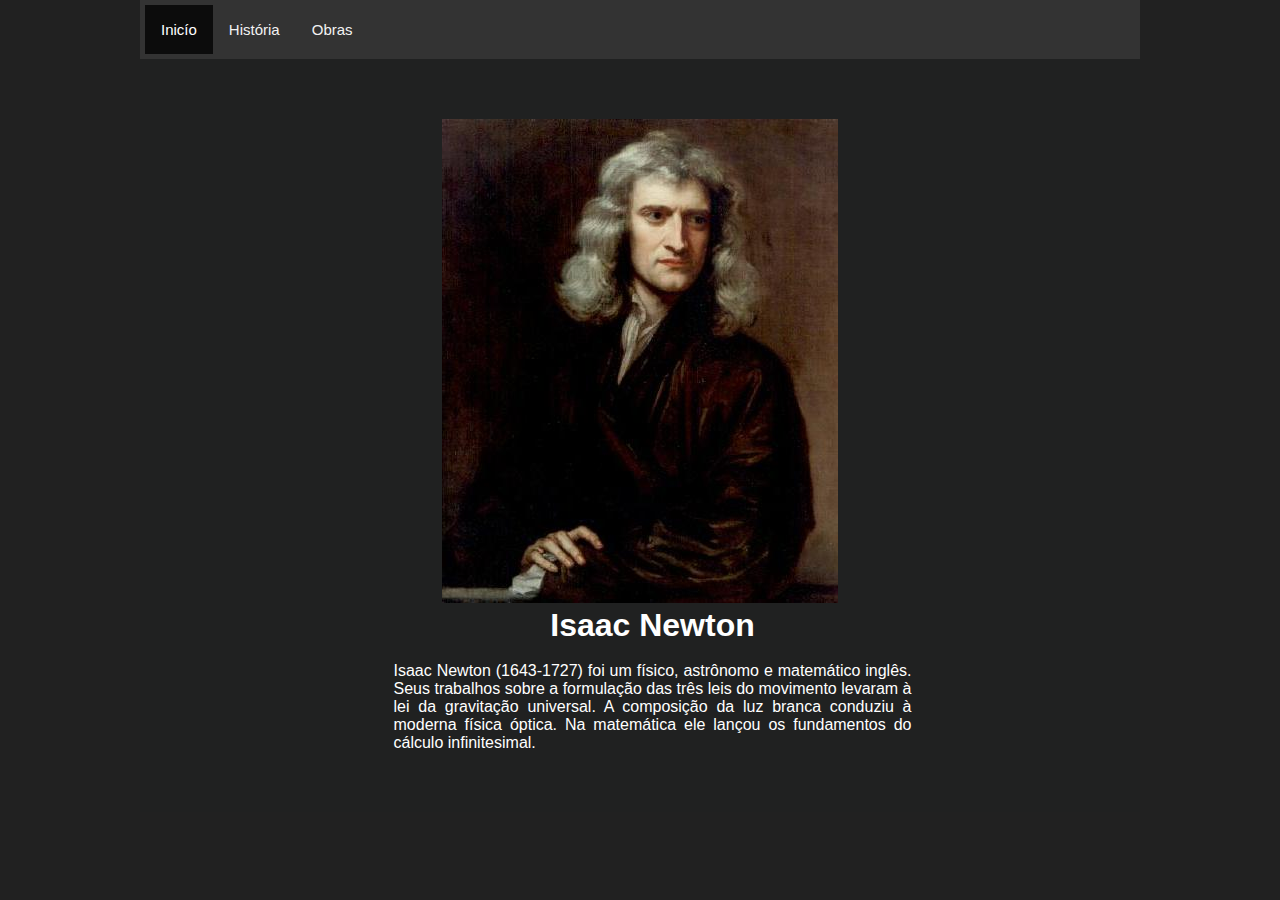
<file: index.html>
<!DOCTYPE html>
<html lang="pt-br">
<head>
    <meta charset="UTF-8">
    <meta http-equiv="X-UA-Compatible" content="IE=edge">
    <meta name="viewport" content="width=device-width, initial-scale=1.0">
    <link rel="stylesheet" href="/css/style.css">
    <link rel="shortcut icon" href="imagem/maça.png" type="image/x-icon">
    
    <title>Biografia de Isaac Newton</title>
</head>
<body>
    <div class="container">
        <header>
            <div class="topnav">
                <a class="active">Inicío</a>
                <a href="história.html">História</a>
                <a href="Obras.html"> Obras</a>
        </header>
      
        <footer>
            <img src="/imagem/Sir_Isaac_Newton_(1643-1727).jpg" alt="">
            <div class="description">
            <div class="index">
        
            
                <h1>Isaac Newton</h1>
                <br>
                <p>Isaac Newton (1643-1727) foi um físico, astrônomo e matemático inglês. Seus trabalhos sobre a
                formulação das três leis do movimento levaram à lei da gravitação universal. A composição da
                luz branca conduziu à moderna física óptica. Na matemática ele lançou os fundamentos do cálculo 
                    infinitesimal.</p>
               
            </div>
            </div>
        </footer>
    </div>
</body>
</html>
</file>
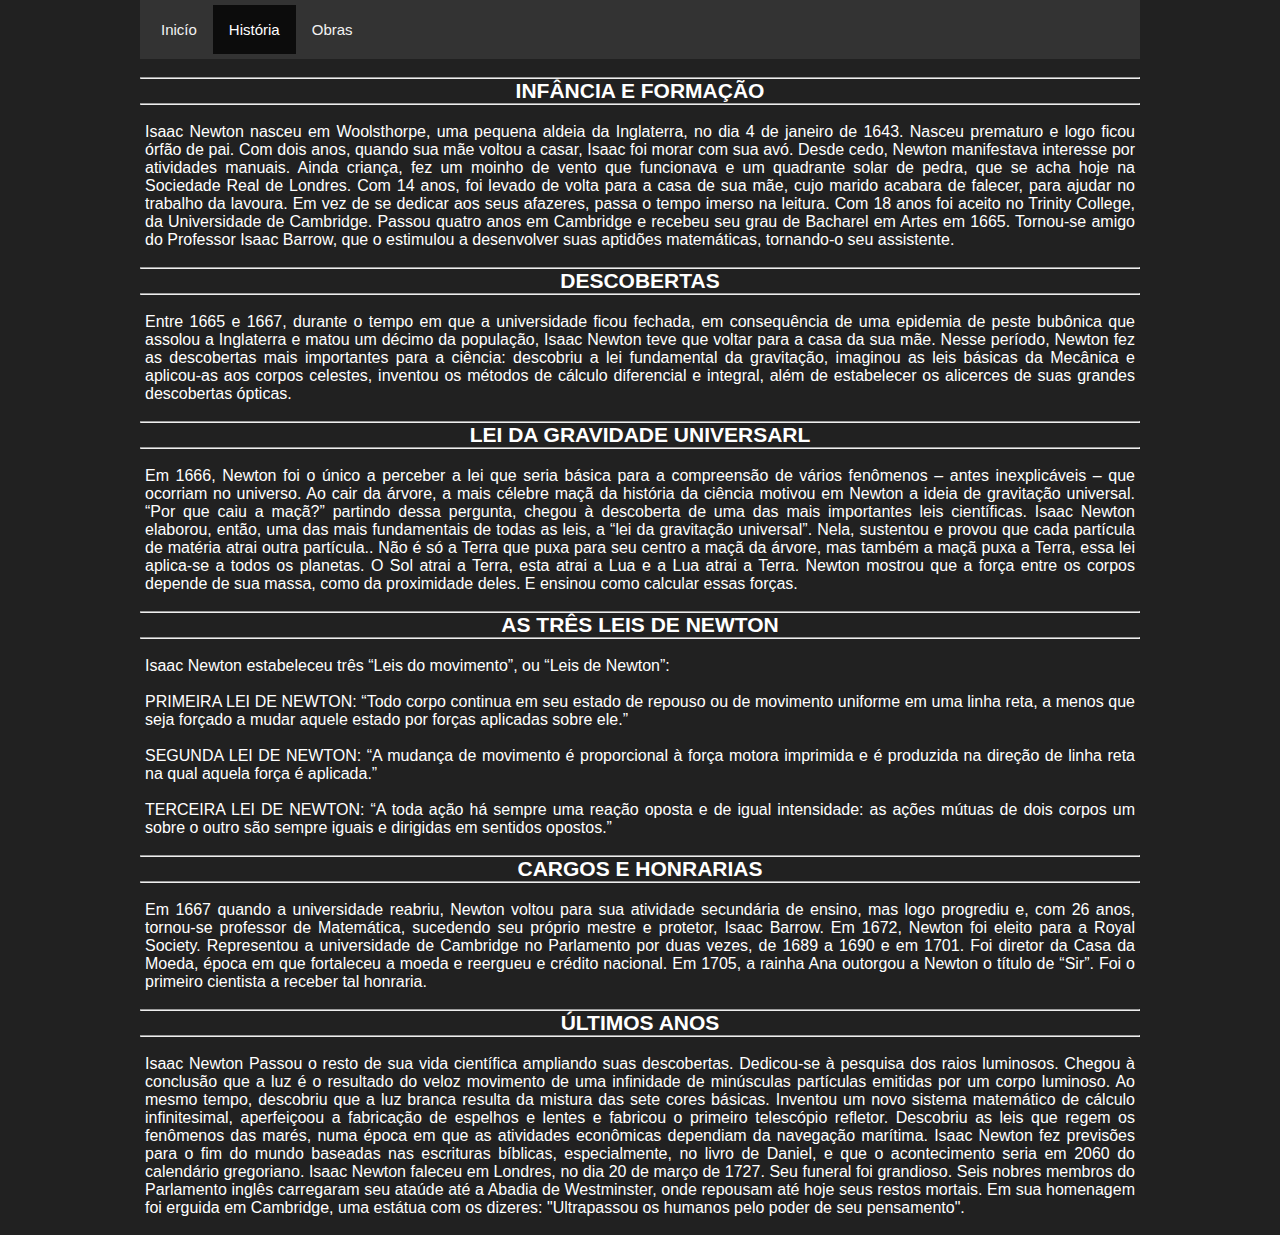
<file: história.html>
<!DOCTYPE html>
<html lang="pt-br">
<head>
    <meta charset="UTF-8">
    <meta http-equiv="X-UA-Compatible" content="IE=edge">
    <meta name="viewport" content="width=device-width, initial-scale=1.0">
    <link rel="stylesheet" href="/css/style.css">
    <link rel="shortcut icon" href="imagem/maça.png" type="image/x-icon">
    <title>História</title>
</head>
<body>
    <div class="container">
        <header>
            <div class="topnav">
                <a href="/index.html"> Inicío</a>
                <a class="active" >História</a>
                <a href="Obras.html"> Obras</a>
            </div>
        </header>
        <br>
            <div class="history" >
                <hr><h2> INFÂNCIA E FORMAÇÃO</h2><hr>
                <br>
                <p>Isaac Newton nasceu em Woolsthorpe, uma pequena aldeia da Inglaterra, no dia 4 de janeiro de 1643. Nasceu prematuro e logo ficou órfão de pai. Com dois anos, quando sua mãe voltou a casar, Isaac foi morar com sua avó.
                    Desde cedo, Newton manifestava interesse por atividades manuais. Ainda criança, fez um moinho de vento que funcionava e um quadrante solar de pedra, que se acha hoje na Sociedade Real de Londres.
                    Com 14 anos, foi levado de volta para a casa de sua mãe, cujo marido acabara de falecer, para ajudar no trabalho da lavoura. Em vez de se dedicar aos seus afazeres, passa o tempo imerso na leitura.                   
                    Com 18 anos foi aceito no Trinity College, da Universidade de Cambridge. Passou quatro anos em Cambridge e recebeu seu grau de Bacharel em Artes em 1665.                    
                    Tornou-se amigo do Professor Isaac Barrow, que o estimulou a desenvolver suas aptidões matemáticas, tornando-o seu assistente.</p>
                <br>
                        <div id="dov">                       
            </div>
                
                <hr><h2>DESCOBERTAS</h2><hr>
                <br>
                <p>Entre 1665 e 1667, durante o tempo em que a universidade ficou fechada, em consequência de uma epidemia de peste bubônica que assolou a Inglaterra e matou um décimo da população, Isaac Newton teve que voltar para a casa da sua mãe.
                    Nesse período, Newton fez as descobertas mais importantes para a ciência: descobriu a lei fundamental da gravitação, imaginou as leis básicas da Mecânica e aplicou-as aos corpos celestes, inventou os métodos de cálculo diferencial e integral, além de estabelecer os alicerces de suas grandes descobertas ópticas.</p>
                    <br>
                    <div id="dov">
                
                <div class="history" >        
                 <hr><h2> LEI DA GRAVIDADE UNIVERSARL </h2><hr>
                <br>
                <p>Em 1666, Newton foi o único a perceber a lei que seria básica para a compreensão de vários fenômenos – antes inexplicáveis – que ocorriam no universo.
                   Ao cair da árvore, a mais célebre maçã da história da ciência motivou em Newton a ideia de gravitação universal. “Por que caiu a maçã?” partindo dessa pergunta, chegou à descoberta de uma das mais importantes leis científicas.        
                   Isaac Newton elaborou, então, uma das mais fundamentais de todas as leis, a “lei da gravitação universal”. Nela,                            
                   sustentou e provou que cada partícula de matéria atrai outra partícula..                            
                   Não é só a Terra que puxa para seu centro a maçã da árvore, mas também a maçã puxa a Terra, essa lei aplica-se a todos os planetas. O Sol atrai a Terra, esta atrai a Lua e a Lua atrai a Terra. 
                   Newton mostrou que a força entre os corpos depende de sua massa, como da proximidade deles. E ensinou como calcular essas forças.</p>
                <br>
                        <div id="dov">
                
                <div class="history" >        
                <hr><h2> AS TRÊS LEIS DE NEWTON</h2><hr>
                <br>
                <p>Isaac Newton estabeleceu três “Leis do movimento”, ou “Leis de Newton”:</p>
                <br>
                    <p>PRIMEIRA LEI DE NEWTON: “Todo corpo continua em seu estado de repouso ou de movimento uniforme em uma linha reta, a menos que seja forçado a mudar aquele estado por forças aplicadas sobre ele.”</p>
                    <br>
                    <p>SEGUNDA LEI DE NEWTON:  “A mudança de movimento é proporcional à força motora imprimida e é produzida na direção de linha reta na qual aquela força é aplicada.”</p>
                    <br>
                    <p>TERCEIRA LEI DE NEWTON: “A toda ação há sempre uma reação oposta e de igual intensidade: as ações mútuas de dois corpos um sobre o outro são sempre iguais e dirigidas em sentidos opostos.”</p>
                <br>
                        <div id="dov">
                
                 <div class="history" >        
                <hr><h2> CARGOS E HONRARIAS</h2><hr>
                <br>
                <p>Em 1667 quando a universidade reabriu, Newton voltou para sua atividade secundária de ensino, mas logo progrediu e, com 26 anos, tornou-se professor de Matemática, sucedendo seu próprio mestre e protetor, Isaac Barrow.
                    Em 1672, Newton foi eleito para a Royal Society. Representou a universidade de Cambridge no Parlamento por duas vezes, de 1689 a 1690 e em 1701.
                    Foi diretor da Casa da Moeda, época em que fortaleceu a moeda e reergueu e crédito nacional. Em 1705, a rainha Ana outorgou a Newton o título de “Sir”. Foi o primeiro cientista a receber tal honraria.</p>             
                <br>
                     <div id="dov">
               
            
                </div>
                <div class="history" >        
                    <hr><h2> ÚLTIMOS ANOS </h2><hr>
                    <br>
                    <p>Isaac Newton Passou o resto de sua vida científica ampliando suas descobertas. Dedicou-se à pesquisa dos raios luminosos. Chegou à conclusão que a luz é o resultado do veloz movimento de uma infinidade de minúsculas partículas emitidas por um corpo luminoso.
                        Ao mesmo tempo, descobriu que a luz branca resulta da mistura das sete cores básicas. Inventou um novo sistema matemático de cálculo infinitesimal, aperfeiçoou a fabricação de espelhos e lentes e fabricou o primeiro telescópio refletor.
                        Descobriu as leis que regem os fenômenos das marés, numa época em que as atividades econômicas dependiam da navegação marítima. Isaac Newton fez previsões para o fim do mundo baseadas nas escrituras bíblicas, especialmente, no livro de Daniel, e que o acontecimento seria em 2060 do calendário gregoriano.
                        Isaac Newton faleceu em Londres, no dia 20 de março de 1727. Seu funeral foi grandioso. Seis nobres membros do Parlamento inglês carregaram seu ataúde até a Abadia de Westminster, onde repousam até hoje seus restos mortais.
                        Em sua homenagem foi erguida em Cambridge, uma estátua com os dizeres: "Ultrapassou os humanos pelo poder de seu pensamento".
                    </p>             
                    <br>
                         <div id="dov">
                   
                
                    </div>
               
        
    </div>
</body>
</html>
</file>
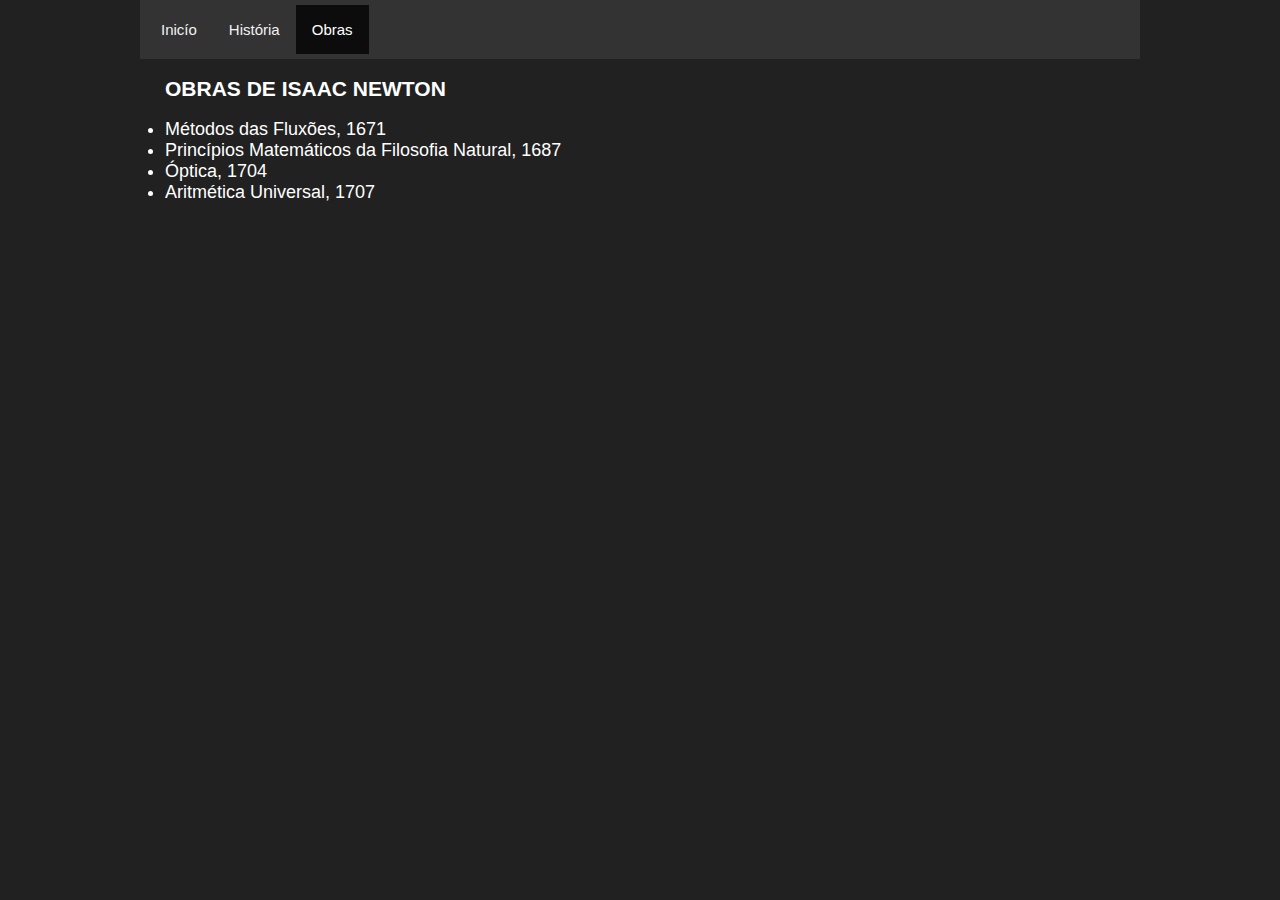
<file: Obras.html>
<!DOCTYPE html>
<html lang="pt-br">
    <head>
        <meta charset="UTF-8">
        <meta http-equiv="X-UA-Compatible" content="IE=edge">
        <meta name="viewport" content="width=device-width, initial-scale=1.0">
        <link rel="stylesheet" href="/css/style.css">
        <link rel="shortcut icon" href="imagem/maça.png" type="image/x-icon">
        <title>História</title>
    </head>
<body>
    <div class="container">
        <header>
            <div class="topnav">
                <a href="index.html">Inicío</a>
                <a href="história.html">História</a>
                <a class="active">Obras</a>
            </div>
        </header>
        <br>
        <div class="description" style="max-width: 100%;" >
            <h2>OBRAS DE ISAAC NEWTON </h2>
            <br>
            <p style="font-size: 18px;"></p>
            <ul style="font-size: 18px;">
             <li>Métodos das Fluxões, 1671</li>
             <li>Princípios Matemáticos da Filosofia Natural, 1687</li>
             <li>Óptica, 1704</li>
             <li>Aritmética Universal, 1707</li>
             
            </ul>
            <br>

        </div>
</body>
</html>
</file>
<file: css/style.css>
* {
    margin: 0;
    padding: 0;
}


body {
    background: rgb(33, 33, 33);
    font-family: Arial, Helvetica, sans-serif;
    
}
.container {
    max-width: 1000px;
    margin: auto;
}
header {
    text-align: center;
    background: #333;
    color: white;
    padding: 5px;
}
.title {
    font-size: 100px;
}
section {
    padding: 40px;
    background-size: cover;
    overflow: hidden;
    height: 40px;
}


footer {
    background-color: #202121;
    padding: 60px;
    text-align: center;
    
}

.description {
    display: inline-block;
    color: white;
    max-width: 60%;
    margin-left: 25px;
    text-align: justify;
}


.topnav {
    overflow: hidden;
    background-color: #333;
  }
  
  .topnav a {
    float: left;
    color: #f2f2f2;
    text-align: center;
    padding: 16px 16px;
    text-decoration: none;
    font-size: 15px;
  }
  
  .topnav a:hover {
    background-color:#fdfdfd;
    color: black;
  }
  
  .topnav a.active {
    background-color: #0c0c0c;
    color: white;
  }
  .history {
    color: white;
    text-align: justify;
}
.inicio {
    color: white;
    text-align: justify;
}
#dov{
    text-align: center;
}
.history h2 {
    text-align: center;
}
.index h1{
    text-align: center;
}

h2 {
    font-size: 21px;
}
p{
    margin-left: 5px;
    margin-right: 5px;
}
</file>
